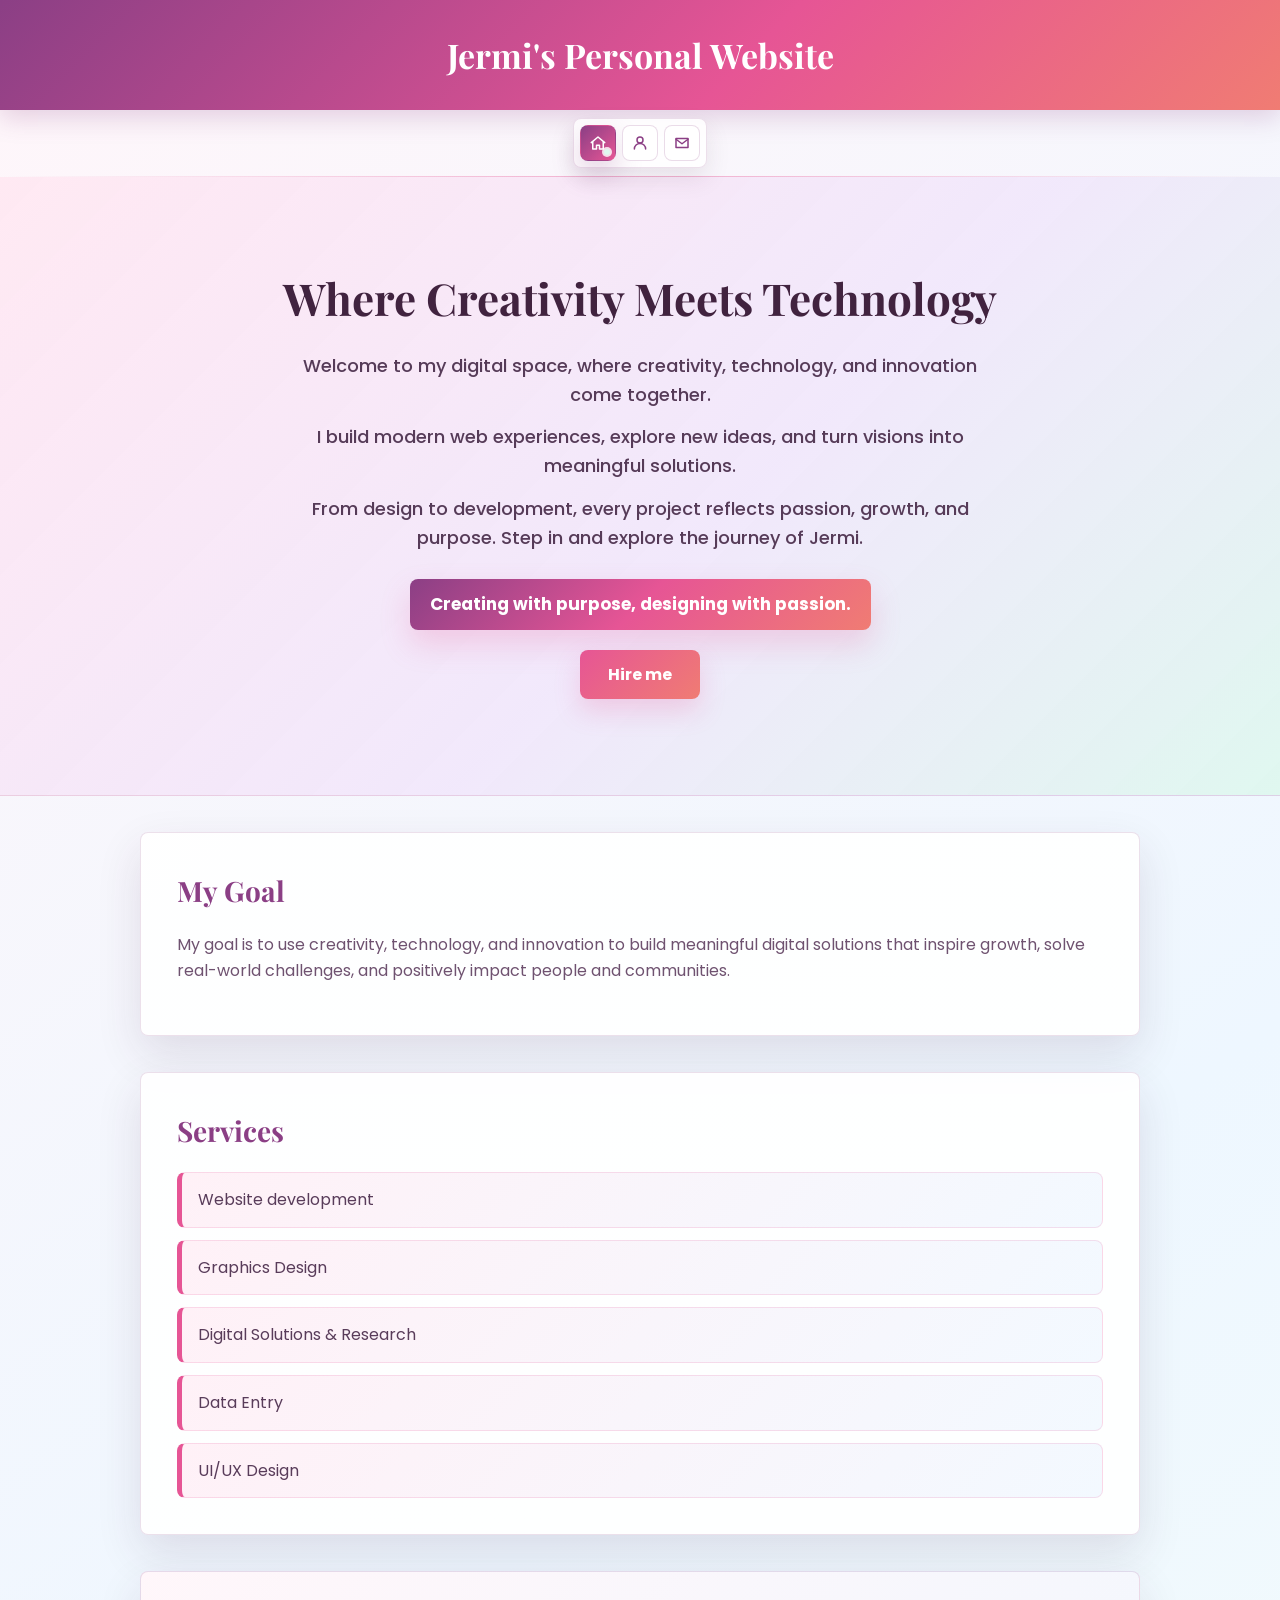
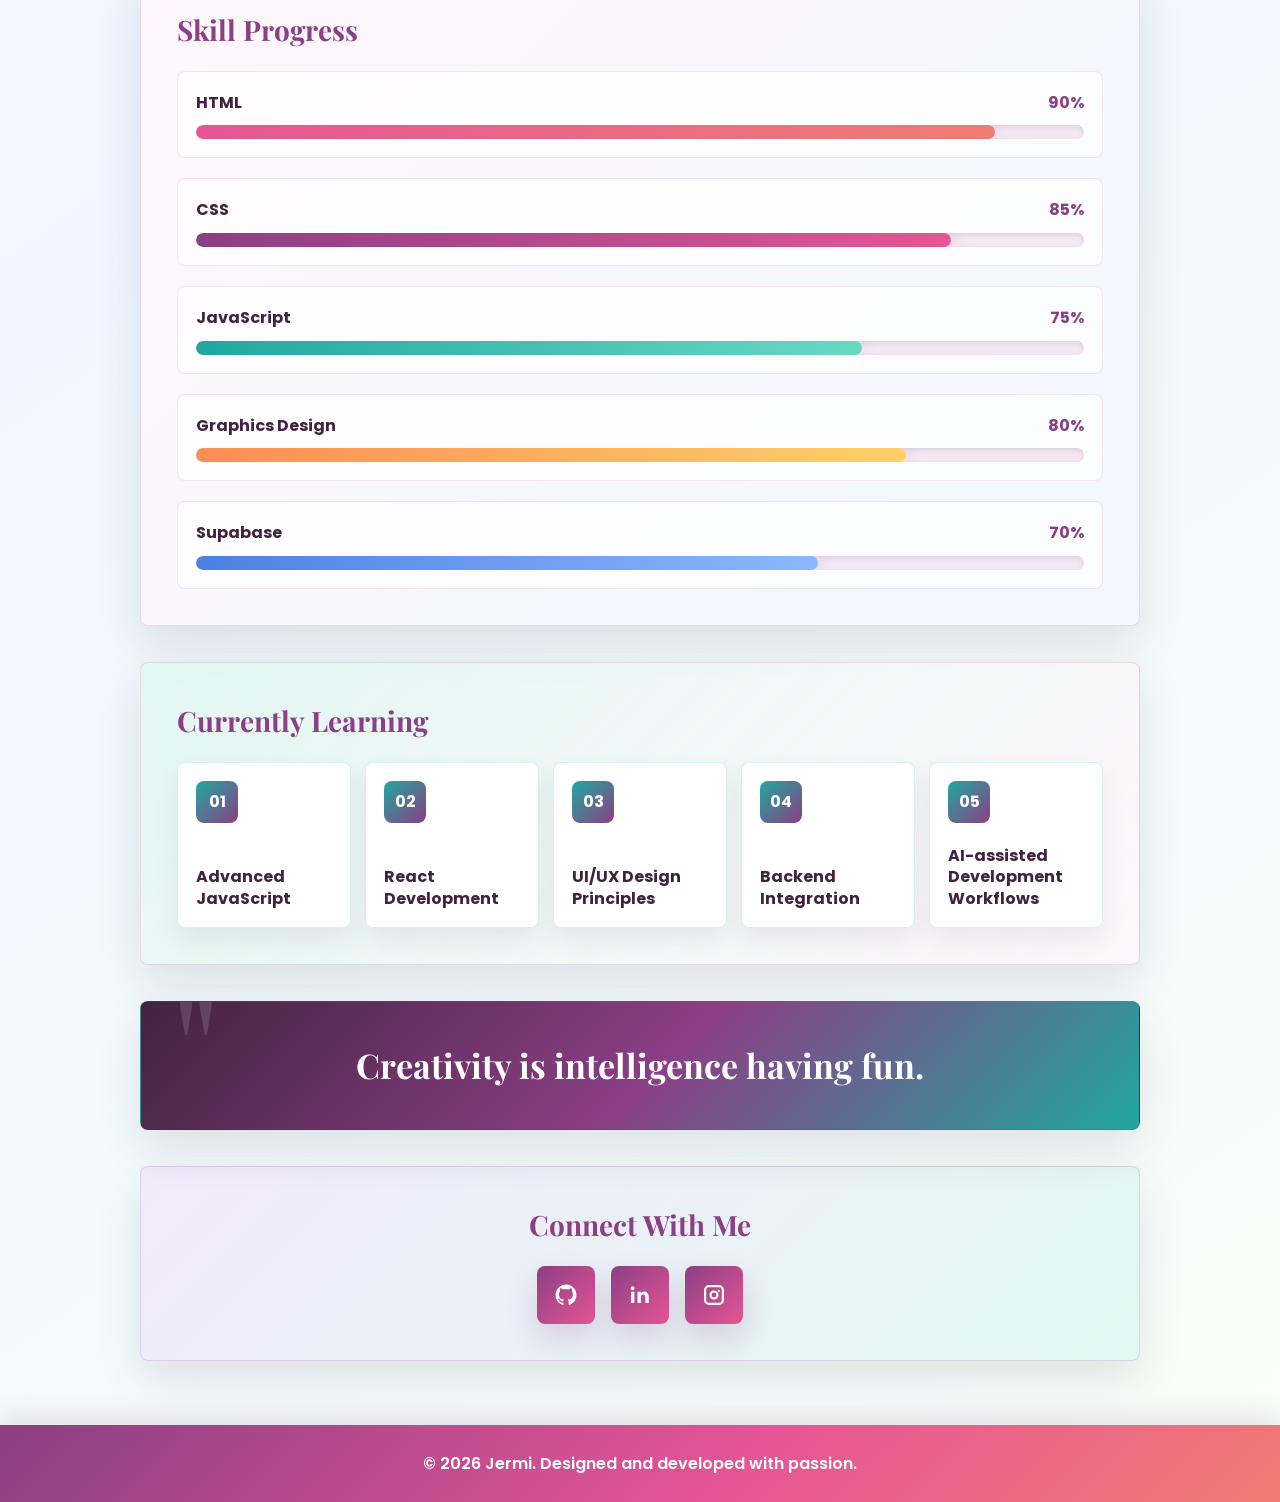
<file: index.html>
<!DOCTYPE html>
<html lang="en">
<head>
    <meta charset="UTF-8">
    <meta http-equiv="X-UA-Compatible" content="IE=edge">
    <meta name="viewport" content="width=device-width, initial-scale=1.0">
    <title>Home Page</title>
    
    <link rel="stylesheet" href="style.css">
</head>
<body>
    <!--Header section-->
    <h1>Jermi's Personal Website</h1>

    <!--Navigation section-->
    <nav class="site-nav" aria-label="Primary navigation">
        <a href="index.html" class="nav-link is-active" aria-label="Home" aria-current="page" data-label="Home">
            <svg class="nav-icon" viewBox="0 0 24 24" aria-hidden="true">
                <path d="M3 11.5 12 4l9 7.5"></path>
                <path d="M5 10.5V20h5v-5h4v5h5v-9.5"></path>
            </svg>
        </a>
        <a href="about.html" class="nav-link" aria-label="About Me" data-label="About Me">
            <svg class="nav-icon" viewBox="0 0 24 24" aria-hidden="true">
                <path d="M12 12a4 4 0 1 0 0-8 4 4 0 0 0 0 8Z"></path>
                <path d="M4.5 20a7.5 7.5 0 0 1 15 0"></path>
            </svg>
        </a>
        <a href="contact.html" class="nav-link" aria-label="Contact Me" data-label="Contact Me">
            <svg class="nav-icon" viewBox="0 0 24 24" aria-hidden="true">
                <path d="M4 6h16v12H4z"></path>
                <path d="m4 7 8 6 8-6"></path>
            </svg>
        </a>
    </nav>
    
    <hr>

    <!--hero section-->
    <section class="hero-section">
        <h2>Where Creativity Meets Technology</h2>
        <p>Welcome to my digital space, where creativity, technology, and innovation come together.</p>
        <p>I build modern web experiences, explore new ideas, and turn visions into meaningful solutions.</p>
        <p>From design to development, every project reflects passion, growth, and purpose. Step in and explore the journey of Jermi.</p>
        <p class="signature-line">Creating with purpose, designing with passion.</p>
        <a href="contact.html">Hire me</a>
    </section>

    <!--my Goal-->
    <section class="my-goal">
        <h3>My Goal</h3>
        <p>My goal is to use creativity, technology, and innovation to build meaningful digital solutions that inspire growth, solve real-world challenges, and positively impact people and communities.</p>
    </section>

    <!--Quick facts/what i do/services-->
    <section class="services">
        <h4>Services</h4>
        <ol>
            <li>Website development</li>
            <li>Graphics Design</li>
            <li>Digital Solutions & Research</li>
            <li>Data Entry</li>
            <li>UI/UX Design</li>
        </ol>
    </section>

    <!--Skill progress-->
    <section class="skills-progress">
        <h3>Skill Progress</h3>
        <div class="progress-list">
            <div class="progress-item" style="--level: 90%; --bar-color: #e65595; --bar-end: #f07c73;">
                <div class="progress-info">
                    <span>HTML</span>
                    <strong>90%</strong>
                </div>
                <div class="progress-track" role="progressbar" aria-label="HTML skill level" aria-valuemin="0" aria-valuemax="100" aria-valuenow="90">
                    <span></span>
                </div>
            </div>
            <div class="progress-item" style="--level: 85%; --bar-color: #8b3f85; --bar-end: #e65595;">
                <div class="progress-info">
                    <span>CSS</span>
                    <strong>85%</strong>
                </div>
                <div class="progress-track" role="progressbar" aria-label="CSS skill level" aria-valuemin="0" aria-valuemax="100" aria-valuenow="85">
                    <span></span>
                </div>
            </div>
            <div class="progress-item" style="--level: 75%; --bar-color: #21a7a0; --bar-end: #68d8c4;">
                <div class="progress-info">
                    <span>JavaScript</span>
                    <strong>75%</strong>
                </div>
                <div class="progress-track" role="progressbar" aria-label="JavaScript skill level" aria-valuemin="0" aria-valuemax="100" aria-valuenow="75">
                    <span></span>
                </div>
            </div>
            <div class="progress-item" style="--level: 80%; --bar-color: #ff8d54; --bar-end: #ffd166;">
                <div class="progress-info">
                    <span>Graphics Design</span>
                    <strong>80%</strong>
                </div>
                <div class="progress-track" role="progressbar" aria-label="Graphics Design skill level" aria-valuemin="0" aria-valuemax="100" aria-valuenow="80">
                    <span></span>
                </div>
            </div>
            <div class="progress-item" style="--level: 70%; --bar-color: #4d80e4; --bar-end: #8cb8ff;">
                <div class="progress-info">
                    <span>Supabase</span>
                    <strong>70%</strong>
                </div>
                <div class="progress-track" role="progressbar" aria-label="Supabase skill level" aria-valuemin="0" aria-valuemax="100" aria-valuenow="70">
                    <span></span>
                </div>
            </div>
        </div>
    </section>

    <!--Currently learning-->
    <section class="learning-section">
        <h3>Currently Learning</h3>
        <div class="learning-grid">
            <article>
                <span>01</span>
                <h4>Advanced JavaScript</h4>
            </article>
            <article>
                <span>02</span>
                <h4>React Development</h4>
            </article>
            <article>
                <span>03</span>
                <h4>UI/UX Design Principles</h4>
            </article>
            <article>
                <span>04</span>
                <h4>Backend Integration</h4>
            </article>
            <article>
                <span>05</span>
                <h4>AI-assisted Development Workflows</h4>
            </article>
        </div>
    </section>

    <!--Quote section-->
    <section class="quote-section">
        <blockquote>
            <p>Creativity is intelligence having fun.</p>
        </blockquote>
    </section>

    <!--Social links-->
    <section class="social-section">
        <h3>Connect With Me</h3>
        <div class="social-links">
            <a href="https://github.com/jermi345" aria-label="GitHub" data-label="GitHub" target="_blank" rel="noopener">
                <svg viewBox="0 0 24 24" aria-hidden="true">
                    <path d="M12 2.4a9.7 9.7 0 0 0-3.1 18.9c.5.1.7-.2.7-.5v-1.8c-2.9.6-3.5-1.2-3.5-1.2-.5-1.1-1.1-1.4-1.1-1.4-.9-.6.1-.6.1-.6 1 .1 1.6 1 1.6 1 .9 1.5 2.3 1.1 2.9.8.1-.6.3-1.1.6-1.3-2.3-.3-4.7-1.1-4.7-5a3.9 3.9 0 0 1 1-2.7c-.1-.3-.4-1.3.1-2.7 0 0 .9-.3 2.8 1a9.5 9.5 0 0 1 5.1 0c1.9-1.3 2.8-1 2.8-1 .5 1.4.2 2.4.1 2.7a3.9 3.9 0 0 1 1 2.7c0 3.9-2.4 4.7-4.7 5 .4.3.7 1 .7 2v2.5c0 .3.2.6.7.5A9.7 9.7 0 0 0 12 2.4Z"></path>
                </svg>
            </a>
            <a href="https://www.linkedin.com/" aria-label="LinkedIn" data-label="LinkedIn" target="_blank" rel="noopener">
                <svg viewBox="0 0 24 24" aria-hidden="true">
                    <path d="M6.8 8.9H3.7v10.4h3.1V8.9ZM5.2 7.5a1.8 1.8 0 1 0 0-3.6 1.8 1.8 0 0 0 0 3.6Zm14.9 6.1c0-3.1-1.7-4.9-4.2-4.9a3.6 3.6 0 0 0-3.2 1.8V8.9h-3v10.4h3.1v-5.2c0-1.4.8-2.5 2.1-2.5s2 1 2 2.6v5.1h3.2v-5.7Z"></path>
                </svg>
            </a>
            <a href="https://www.instagram.com/" aria-label="Instagram" data-label="Instagram" target="_blank" rel="noopener">
                <svg viewBox="0 0 24 24" aria-hidden="true">
                    <path d="M7.5 2.8h9A4.7 4.7 0 0 1 21.2 7.5v9a4.7 4.7 0 0 1-4.7 4.7h-9a4.7 4.7 0 0 1-4.7-4.7v-9a4.7 4.7 0 0 1 4.7-4.7Zm0 2A2.7 2.7 0 0 0 4.8 7.5v9a2.7 2.7 0 0 0 2.7 2.7h9a2.7 2.7 0 0 0 2.7-2.7v-9a2.7 2.7 0 0 0-2.7-2.7h-9Zm4.5 3a4.2 4.2 0 1 1 0 8.4 4.2 4.2 0 0 1 0-8.4Zm0 2a2.2 2.2 0 1 0 0 4.4 2.2 2.2 0 0 0 0-4.4Zm4.5-2.7a1 1 0 1 1 0 2.1 1 1 0 0 1 0-2.1Z"></path>
                </svg>
            </a>
        </div>
    </section>

    <!--footer section-->
    <footer>
        <p>&copy; 2026 Jermi. Designed and developed with passion.</p>
    </footer>
</body>
</html>
</file>
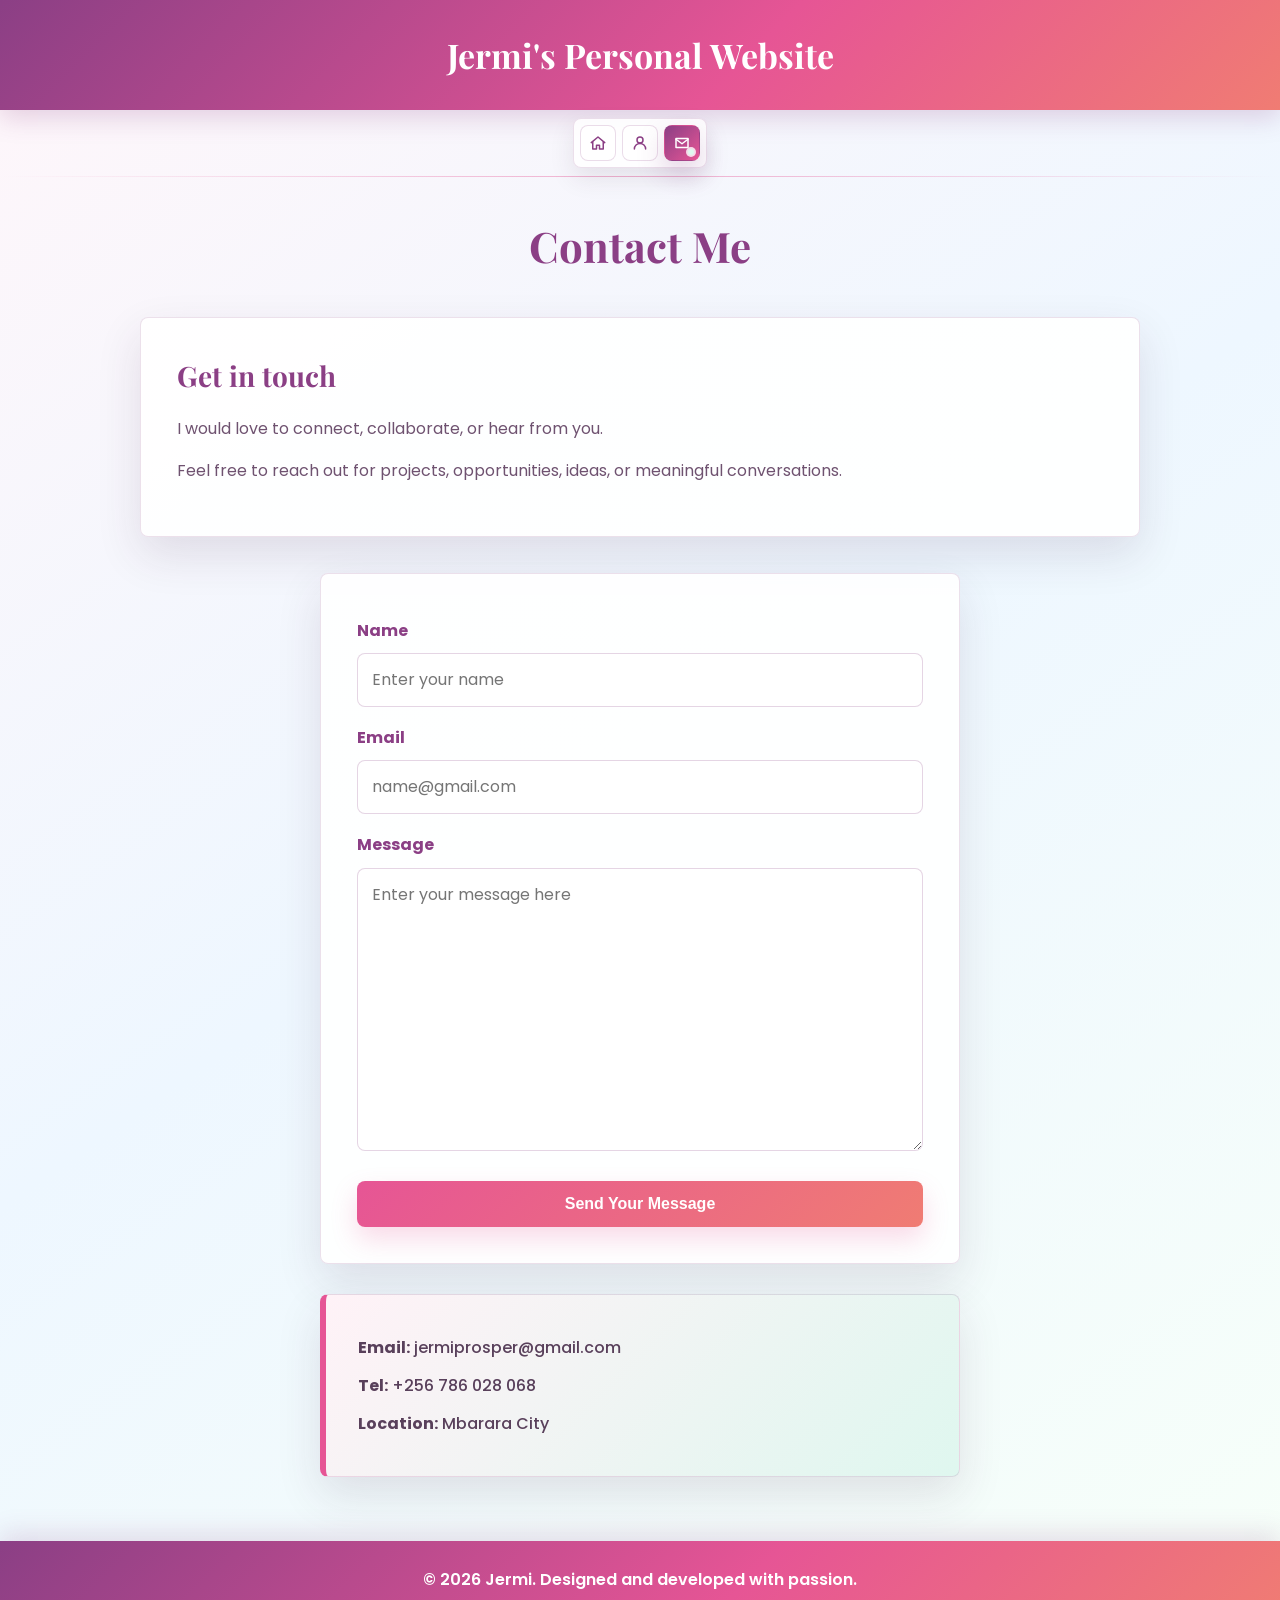
<file: contact.html>
<!DOCTYPE html>
<html lang="en">
<head>
    <meta charset="UTF-8">
    <meta http-equiv="X-UA-Compatible" content="IE=edge">
    <meta name="viewport" content="width=device-width, initial-scale=1.0">
    <title>Contact Page</title>
    
    <link rel="stylesheet" href="style.css">
</head>
<body>
    <!--Header section-->
    <h1>Jermi's Personal Website</h1>

    <!--Navigation section-->
    <nav class="site-nav" aria-label="Primary navigation">
        <a href="index.html" class="nav-link" aria-label="Home" data-label="Home">
            <svg class="nav-icon" viewBox="0 0 24 24" aria-hidden="true">
                <path d="M3 11.5 12 4l9 7.5"></path>
                <path d="M5 10.5V20h5v-5h4v5h5v-9.5"></path>
            </svg>
        </a>
        <a href="about.html" class="nav-link" aria-label="About Me" data-label="About Me">
            <svg class="nav-icon" viewBox="0 0 24 24" aria-hidden="true">
                <path d="M12 12a4 4 0 1 0 0-8 4 4 0 0 0 0 8Z"></path>
                <path d="M4.5 20a7.5 7.5 0 0 1 15 0"></path>
            </svg>
        </a>
        <a href="contact.html" class="nav-link is-active" aria-label="Contact Me" aria-current="page" data-label="Contact Me">
            <svg class="nav-icon" viewBox="0 0 24 24" aria-hidden="true">
                <path d="M4 6h16v12H4z"></path>
                <path d="m4 7 8 6 8-6"></path>
            </svg>
        </a>
    </nav>
    
    <hr>
    <h2 class="page-title">Contact Me</h2>
     
    <!--contact section-->
    <section class="top-section">
     <h3>Get in touch</h3>
     <p>I would love to connect, collaborate, or hear from you.</p>
     <p>Feel free to reach out for projects, opportunities, ideas, or meaningful conversations.</p>
    </section>

    <div class="contact-form">
        <form>
            <label for="name">Name</label>
            <input type="text" id="name" placeholder="Enter your name">
            
            <label for="email">Email</label>
            <input type="email" id="email" placeholder="name@gmail.com">
            
            <label for="message">Message</label>
            <textarea id="message" placeholder="Enter your message here" rows="10"></textarea>
            
            <input type="submit" value="Send Your Message">
        </form>
    </div>

     <!--sidebar-->
      <aside>
          <p><strong>Email:</strong> jermiprosper@gmail.com</p>
          <p><strong>Tel:</strong> +256 786 028 068</p>
          <p><strong>Location:</strong> Mbarara City</p>
      </aside>

    <!--footer section-->
    <footer>
        <p>&copy; 2026 Jermi. Designed and developed with passion.</p>
    </footer>
</body>
</html>
</file>
<file: style.css>
@import url('https://fonts.googleapis.com/css2?family=Poppins:wght@300;400;500;600;700&family=Playfair+Display:wght@700&display=swap');

:root {
    --ink: #41233f;
    --muted: #6f5270;
    --plum: #8b3f85;
    --rose: #e65595;
    --coral: #f07c73;
    --mint: #dff7ef;
    --sky: #eef7ff;
    --blush: #fff6fa;
    --lilac: #f1e7fb;
    --paper: rgba(255, 255, 255, 0.9);
    --line: rgba(139, 63, 133, 0.16);
    --shadow: 0 18px 45px rgba(65, 35, 63, 0.12);
}

* {
    box-sizing: border-box;
}

body {
    min-height: 100vh;
    margin: 0;
    font-family: 'Poppins', Arial, sans-serif;
    line-height: 1.6;
    color: var(--muted);
    background: linear-gradient(145deg, var(--blush) 0%, var(--sky) 48%, #f7fff9 100%);
}

h1,
h2,
h3,
h4,
h5,
p {
    letter-spacing: 0;
}

h1 {
    margin: 0;
    padding: 28px 20px;
    font-family: 'Playfair Display', Georgia, serif;
    font-size: 34px;
    font-weight: 700;
    text-align: center;
    color: #ffffff;
    background: linear-gradient(135deg, var(--plum), var(--rose) 58%, var(--coral));
    box-shadow: 0 8px 24px rgba(139, 63, 133, 0.22);
}

.site-nav {
    position: sticky;
    top: 8px;
    z-index: 20;
    display: flex;
    justify-content: flex-end;
    width: max-content;
    margin: 8px auto;
    gap: 6px;
    padding: 6px;
    background: rgba(255, 255, 255, 0.86);
    border: 1px solid var(--line);
    border-radius: 8px;
    backdrop-filter: blur(14px);
    box-shadow: 0 10px 24px rgba(65, 35, 63, 0.1);
}

.nav-link {
    position: relative;
    display: inline-flex;
    align-items: center;
    justify-content: center;
    width: 36px;
    height: 36px;
    color: var(--plum);
    text-decoration: none;
    border: 1px solid rgba(139, 63, 133, 0.18);
    border-radius: 8px;
    background: #ffffff;
    transition: transform 0.25s ease, color 0.25s ease, border-color 0.25s ease, box-shadow 0.25s ease, background 0.25s ease;
}

.nav-link:hover,
.nav-link:focus-visible {
    color: var(--rose);
    border-color: rgba(230, 85, 149, 0.5);
    transform: translateY(-2px);
    box-shadow: 0 12px 24px rgba(230, 85, 149, 0.18);
    outline: none;
}

.nav-link.is-active {
    color: #ffffff;
    background: linear-gradient(135deg, var(--plum), var(--rose));
    border-color: transparent;
    box-shadow: 0 12px 28px rgba(139, 63, 133, 0.24);
}

.nav-link.is-active::before {
    content: "";
    position: absolute;
    right: 5px;
    bottom: 5px;
    width: 6px;
    height: 6px;
    border-radius: 50%;
    background: var(--mint);
    box-shadow: 0 0 0 2px rgba(255, 255, 255, 0.8);
}

.nav-link::after {
    content: attr(data-label);
    position: absolute;
    top: calc(100% + 8px);
    left: 50%;
    z-index: 30;
    min-width: max-content;
    padding: 5px 8px;
    color: #ffffff;
    font-size: 12px;
    font-weight: 600;
    line-height: 1;
    white-space: nowrap;
    pointer-events: none;
    background: var(--ink);
    border-radius: 6px;
    opacity: 0;
    transform: translate(-50%, -4px);
    transition: opacity 0.2s ease, transform 0.2s ease;
}

.nav-link:hover::after,
.nav-link:focus-visible::after {
    opacity: 1;
    transform: translate(-50%, 0);
}

.nav-icon {
    width: 18px;
    height: 18px;
    fill: none;
    stroke: currentColor;
    stroke-width: 2;
    stroke-linecap: round;
    stroke-linejoin: round;
}

hr {
    border: 0;
    height: 1px;
    margin: 0;
    background: linear-gradient(90deg, transparent, rgba(230, 85, 149, 0.45), transparent);
}

.hero-section {
    max-width: none;
    margin: 0;
    padding: 86px 24px 96px;
    color: var(--ink);
    text-align: center;
    background: linear-gradient(135deg, rgba(255, 232, 242, 0.95), rgba(241, 231, 251, 0.9) 56%, rgba(223, 247, 239, 0.95));
    border-bottom: 1px solid var(--line);
}

.hero-section h2 {
    max-width: 860px;
    margin: 0 auto 18px;
    font-family: 'Playfair Display', Georgia, serif;
    font-size: 44px;
    font-weight: 700;
    color: var(--ink);
}

.hero-section p {
    max-width: 720px;
    margin: 0 auto 14px;
    font-size: 18px;
    font-weight: 500;
    color: #563b58;
}

.signature-line {
    width: fit-content;
    margin: 26px auto 0 !important;
    padding: 12px 20px;
    color: #ffffff !important;
    font-size: 17px !important;
    font-weight: 700 !important;
    background: linear-gradient(135deg, var(--plum), var(--rose), var(--coral));
    border-radius: 8px;
    box-shadow: 0 14px 30px rgba(230, 85, 149, 0.22);
    animation: floatSoft 3.5s ease-in-out infinite;
}

.hero-section a,
.contact-form input[type="submit"] {
    display: inline-flex;
    align-items: center;
    justify-content: center;
    min-height: 46px;
    margin-top: 20px;
    padding: 12px 28px;
    color: #ffffff;
    font-size: 16px;
    font-weight: 700;
    text-decoration: none;
    border: 0;
    border-radius: 8px;
    cursor: pointer;
    background: linear-gradient(135deg, var(--rose), var(--coral));
    box-shadow: 0 12px 26px rgba(230, 85, 149, 0.22);
    transition: transform 0.25s ease, box-shadow 0.25s ease;
}

.hero-section a:hover,
.contact-form input[type="submit"]:hover {
    transform: translateY(-2px);
    box-shadow: 0 0 0 4px rgba(230, 85, 149, 0.12), 0 18px 34px rgba(230, 85, 149, 0.32);
}

section {
    max-width: 1000px;
    margin: 36px auto;
    padding: 0 22px;
}

.my-goal,
.services,
.top-section,
.who-i-am,
.My-Education,
.skillset,
.hobbies,
.skills-progress,
.learning-section,
.quote-section,
.journey-section,
.social-section,
.contact-form,
aside {
    background: var(--paper);
    border: 1px solid var(--line);
    border-radius: 8px;
    box-shadow: var(--shadow);
}

.my-goal,
.services,
.top-section,
.who-i-am,
.My-Education,
.skillset,
.hobbies,
.skills-progress,
.learning-section,
.quote-section,
.journey-section,
.social-section {
    padding: 36px;
    transition: transform 0.25s ease, box-shadow 0.25s ease, border-color 0.25s ease;
}

.my-goal:hover,
.services:hover,
.skills-progress:hover,
.learning-section:hover,
.quote-section:hover,
.journey-section:hover,
.social-section:hover,
.who-i-am:hover,
.My-Education:hover,
.skillset:hover,
.hobbies:hover {
    transform: translateY(-5px);
    border-color: rgba(230, 85, 149, 0.28);
    box-shadow: 0 24px 54px rgba(65, 35, 63, 0.16);
}

section h3,
section h4,
section h5 {
    margin: 0 0 18px;
    font-family: 'Playfair Display', Georgia, serif;
    font-size: 28px;
    font-weight: 700;
    color: var(--plum);
}

.page-title {
    margin: 36px 0 24px;
    font-family: 'Playfair Display', Georgia, serif;
    font-size: 42px;
    font-weight: 700;
    text-align: center;
    color: var(--plum);
}

.about-hero {
    position: relative;
    max-width: none;
    min-height: 520px;
    margin: 0;
    padding: 46px 20px 34px;
    overflow: hidden;
    display: grid;
    place-items: center;
    background: var(--blush);
}

.about-slideshow,
.about-slideshow::after,
.slide {
    position: absolute;
    inset: 0;
}

.about-slideshow {
    z-index: 0;
}

.about-slideshow::after {
    content: "";
    z-index: 2;
    background:
        linear-gradient(180deg, rgba(255, 246, 250, 0.58), rgba(255, 246, 250, 0.46)),
        linear-gradient(135deg, rgba(241, 231, 251, 0.28), rgba(223, 247, 239, 0.2));
}

.slide {
    z-index: 1;
    display: block;
    width: 100%;
    height: 100%;
    object-fit: cover;
    object-position: center;
    opacity: 0;
    animation: aboutSlide 36s infinite ease-in-out;
}

.slide-1 {
    animation-delay: 0s;
}

.slide-2 {
    animation-delay: 4s;
}

.slide-3 {
    animation-delay: 8s;
}

.slide-4 {
    animation-delay: 12s;
}

.slide-5 {
    animation-delay: 16s;
}

.slide-6 {
    animation-delay: 20s;
}

.slide-7 {
    animation-delay: 24s;
}

.slide-8 {
    animation-delay: 28s;
}

.slide-9 {
    animation-delay: 32s;
}

@keyframes aboutSlide {
    0%,
    9% {
        opacity: 1;
    }

    11.11%,
    100% {
        opacity: 0;
    }
}

@keyframes fillBar {
    from {
        width: 0;
    }
}

@keyframes floatSoft {
    0%,
    100% {
        transform: translateY(0);
    }

    50% {
        transform: translateY(-5px);
    }
}

.about-hero-content {
    position: relative;
    z-index: 3;
    width: min(100%, 720px);
    text-align: center;
}

.about-hero .page-title {
    margin: 0 0 52px;
    text-shadow: 0 2px 16px rgba(255, 255, 255, 0.7);
}

.profile-pic {
    display: block;
    width: 310px;
    height: 310px;
    margin: 0 auto;
    object-fit: cover;
    object-position: center top;
    border: 6px solid rgba(255, 182, 217, 0.98);
    border-radius: 50%;
    background: #dfafe3;
    box-shadow: 0 18px 45px rgba(139, 63, 133, 0.26);
    transition: transform 0.25s ease, box-shadow 0.25s ease;
}

.profile-pic:hover {
    transform: translateY(-4px) scale(1.02);
    box-shadow: 0 24px 58px rgba(139, 63, 133, 0.32);
}

.services ol,
.services ul,
.skillset ul,
.hobbies ul {
    display: grid;
    gap: 12px;
    margin: 0;
    padding: 0;
    list-style: none;
}

.services li,
.skillset li,
.hobbies li {
    padding: 14px 16px;
    color: #593c5a;
    background: linear-gradient(135deg, #fff1f7, #f3f9ff);
    border: 1px solid rgba(230, 85, 149, 0.16);
    border-left: 5px solid var(--rose);
    border-radius: 8px;
    transition: transform 0.25s ease, box-shadow 0.25s ease, border-color 0.25s ease;
}

.services li:hover,
.skillset li:hover,
.hobbies li:hover {
    transform: translateX(4px);
    border-color: rgba(91, 188, 172, 0.38);
    box-shadow: 0 10px 20px rgba(65, 35, 63, 0.08);
}

.skills-progress {
    background:
        linear-gradient(135deg, rgba(255, 246, 250, 0.94), rgba(238, 247, 255, 0.94)),
        #ffffff;
}

.progress-list {
    display: grid;
    gap: 20px;
}

.progress-item {
    padding: 18px;
    background: rgba(255, 255, 255, 0.78);
    border: 1px solid rgba(139, 63, 133, 0.12);
    border-radius: 8px;
    transition: transform 0.25s ease, box-shadow 0.25s ease;
}

.progress-item:hover {
    transform: translateY(-3px);
    box-shadow: 0 14px 28px rgba(65, 35, 63, 0.1);
}

.progress-info {
    display: flex;
    align-items: center;
    justify-content: space-between;
    gap: 16px;
    margin-bottom: 10px;
    color: var(--ink);
    font-weight: 700;
}

.progress-info strong {
    color: var(--plum);
}

.progress-track {
    height: 14px;
    overflow: hidden;
    background: #f3e8f3;
    border-radius: 999px;
    box-shadow: inset 0 2px 5px rgba(65, 35, 63, 0.12);
}

.progress-track span {
    display: block;
    width: var(--level);
    height: 100%;
    background: linear-gradient(90deg, var(--bar-color), var(--bar-end));
    border-radius: inherit;
    box-shadow: 0 0 18px rgba(230, 85, 149, 0.2);
    animation: fillBar 1.1s ease-out both;
}

.learning-section {
    background: linear-gradient(135deg, rgba(223, 247, 239, 0.82), rgba(255, 246, 250, 0.92));
}

.learning-grid {
    display: grid;
    grid-template-columns: repeat(5, minmax(0, 1fr));
    gap: 14px;
}

.learning-grid article {
    min-height: 150px;
    padding: 18px;
    display: flex;
    flex-direction: column;
    justify-content: space-between;
    background: #ffffff;
    border: 1px solid rgba(91, 188, 172, 0.22);
    border-radius: 8px;
    box-shadow: 0 12px 24px rgba(65, 35, 63, 0.08);
    transition: transform 0.25s ease, border-color 0.25s ease, box-shadow 0.25s ease;
}

.learning-grid article:hover {
    transform: translateY(-6px);
    border-color: rgba(33, 167, 160, 0.42);
    box-shadow: 0 18px 34px rgba(33, 167, 160, 0.14);
}

.learning-grid span {
    width: 42px;
    height: 42px;
    display: inline-flex;
    align-items: center;
    justify-content: center;
    color: #ffffff;
    font-weight: 700;
    background: linear-gradient(135deg, #21a7a0, #8b3f85);
    border-radius: 8px;
}

.learning-grid article h4 {
    margin: 22px 0 0;
    font-family: 'Poppins', Arial, sans-serif;
    font-size: 16px;
    line-height: 1.35;
    color: var(--ink);
}

.quote-section {
    position: relative;
    overflow: hidden;
    color: #ffffff;
    text-align: center;
    background: linear-gradient(135deg, #41233f, #8b3f85 52%, #21a7a0);
}

.quote-section::before {
    content: "\"";
    position: absolute;
    top: -48px;
    left: 28px;
    color: rgba(255, 255, 255, 0.14);
    font-family: 'Playfair Display', Georgia, serif;
    font-size: 180px;
    line-height: 1;
}

.quote-section blockquote {
    position: relative;
    z-index: 1;
    max-width: 760px;
    margin: 0 auto;
}

.quote-section p {
    margin: 0;
    font-family: 'Playfair Display', Georgia, serif;
    font-size: 34px;
    font-weight: 700;
    color: #ffffff;
}

.journey-section {
    background: linear-gradient(135deg, rgba(255, 255, 255, 0.9), rgba(255, 246, 250, 0.9));
}

.timeline {
    position: relative;
    display: grid;
    gap: 18px;
    padding-left: 28px;
}

.timeline::before {
    content: "";
    position: absolute;
    left: 8px;
    top: 8px;
    bottom: 8px;
    width: 3px;
    background: linear-gradient(180deg, var(--rose), #21a7a0, #4d80e4);
    border-radius: 999px;
}

.timeline-item {
    position: relative;
    padding: 16px 18px;
    color: var(--ink);
    background: #ffffff;
    border: 1px solid rgba(139, 63, 133, 0.12);
    border-radius: 8px;
    box-shadow: 0 10px 22px rgba(65, 35, 63, 0.08);
    transition: transform 0.25s ease, box-shadow 0.25s ease, border-color 0.25s ease;
}

.timeline-item:hover {
    transform: translateX(6px);
    border-color: rgba(230, 85, 149, 0.28);
    box-shadow: 0 16px 30px rgba(65, 35, 63, 0.12);
}

.timeline-item span {
    position: absolute;
    left: -28px;
    top: 22px;
    width: 18px;
    height: 18px;
    background: #ffffff;
    border: 5px solid var(--rose);
    border-radius: 50%;
    box-shadow: 0 0 0 5px rgba(230, 85, 149, 0.12);
}

.timeline-item p {
    margin: 0;
    font-weight: 600;
}

.social-section {
    text-align: center;
    background: linear-gradient(135deg, rgba(241, 231, 251, 0.88), rgba(223, 247, 239, 0.88));
}

.social-links {
    display: flex;
    justify-content: center;
    gap: 16px;
    flex-wrap: wrap;
}

.social-links a {
    position: relative;
    display: inline-flex;
    align-items: center;
    justify-content: center;
    width: 58px;
    height: 58px;
    color: #ffffff;
    text-decoration: none;
    background: linear-gradient(135deg, var(--plum), var(--rose));
    border-radius: 8px;
    box-shadow: 0 14px 30px rgba(139, 63, 133, 0.2);
    transition: transform 0.25s ease, box-shadow 0.25s ease, background 0.25s ease;
}

.social-links a:hover,
.social-links a:focus-visible {
    transform: translateY(-5px) scale(1.04);
    background: linear-gradient(135deg, #21a7a0, var(--rose));
    box-shadow: 0 0 0 4px rgba(33, 167, 160, 0.12), 0 18px 34px rgba(139, 63, 133, 0.22);
    outline: none;
}

.social-links a::after {
    content: attr(data-label);
    position: absolute;
    top: calc(100% + 8px);
    left: 50%;
    padding: 5px 8px;
    color: #ffffff;
    font-size: 12px;
    font-weight: 700;
    line-height: 1;
    white-space: nowrap;
    background: var(--ink);
    border-radius: 6px;
    opacity: 0;
    transform: translate(-50%, -5px);
    transition: opacity 0.2s ease, transform 0.2s ease;
}

.social-links a:hover::after,
.social-links a:focus-visible::after {
    opacity: 1;
    transform: translate(-50%, 0);
}

.social-links svg {
    width: 26px;
    height: 26px;
    fill: currentColor;
}

table {
    display: block;
    width: 100%;
    margin: 18px 0 0;
    overflow-x: auto;
    border: 0;
    border-collapse: collapse;
    background: #ffffff;
    border-radius: 8px;
}

th,
td {
    min-width: 190px;
    padding: 14px 16px;
    text-align: left;
    border: 1px solid rgba(139, 63, 133, 0.12);
}

th {
    color: #ffffff;
    font-weight: 700;
    background: linear-gradient(135deg, var(--plum), var(--rose));
}

td {
    color: #5f4460;
}

tr:nth-child(even) td {
    background: rgba(255, 246, 250, 0.8);
}

.contact-form {
    max-width: 640px;
    margin: 30px auto;
    padding: 36px;
}

.contact-form form {
    display: grid;
    gap: 10px;
}

.contact-form label {
    margin-top: 8px;
    color: var(--plum);
    font-weight: 700;
}

.contact-form input[type="text"],
.contact-form input[type="email"],
.contact-form textarea {
    width: 100%;
    padding: 13px 14px;
    color: var(--ink);
    font: inherit;
    border: 1px solid rgba(139, 63, 133, 0.22);
    border-radius: 8px;
    background: #ffffff;
    transition: border-color 0.25s ease, box-shadow 0.25s ease;
}

.contact-form textarea {
    min-height: 160px;
    resize: vertical;
}

.contact-form input[type="text"]:focus,
.contact-form input[type="email"]:focus,
.contact-form textarea:focus {
    outline: none;
    border-color: var(--rose);
    box-shadow: 0 0 0 4px rgba(230, 85, 149, 0.12);
}

.contact-form input[type="submit"] {
    width: 100%;
}

aside {
    max-width: 640px;
    margin: 30px auto;
    padding: 28px 32px;
    background: linear-gradient(135deg, #fff2f7, var(--mint));
    border-left: 6px solid var(--rose);
}

aside p {
    margin: 12px 0;
    color: #59405b;
    font-weight: 500;
}

footer {
    margin-top: 64px;
    padding: 26px 20px;
    color: #ffffff;
    text-align: center;
    font-weight: 600;
    background: linear-gradient(135deg, var(--plum), var(--rose) 58%, var(--coral));
    box-shadow: 0 -8px 24px rgba(139, 63, 133, 0.16);
}

footer p {
    margin: 0;
}

@media (prefers-reduced-motion: reduce) {
    *,
    *::before,
    *::after {
        animation-duration: 0.01ms !important;
        animation-iteration-count: 1 !important;
        scroll-behavior: auto !important;
        transition-duration: 0.01ms !important;
    }

    .slide {
        animation: none !important;
    }

    .slide-1 {
        opacity: 1 !important;
    }
}

@media (max-width: 768px) {
    h1 {
        padding: 22px 16px;
        font-size: 28px;
    }

    .site-nav {
        gap: 6px;
        margin-right: auto;
        padding: 5px;
    }

    .nav-link {
        width: 34px;
        height: 34px;
    }

    .hero-section {
        padding: 58px 18px 66px;
    }

    .hero-section h2 {
        font-size: 32px;
    }

    .hero-section p {
        font-size: 16px;
    }

    section {
        margin: 28px auto;
        padding: 0 16px;
    }

    .my-goal,
    .services,
    .top-section,
    .who-i-am,
    .My-Education,
    .skillset,
    .hobbies,
    .skills-progress,
    .learning-section,
    .quote-section,
    .journey-section,
    .social-section,
    .contact-form,
    aside {
        padding: 26px;
    }

    .signature-line {
        max-width: 100%;
        font-size: 15px !important;
    }

    .learning-grid {
        grid-template-columns: repeat(2, minmax(0, 1fr));
    }

    .quote-section p {
        font-size: 28px;
    }

    .page-title {
        font-size: 34px;
    }

    .about-hero {
        min-height: 480px;
        padding: 38px 16px 30px;
    }

    .about-hero .page-title {
        margin-bottom: 42px;
    }

    .profile-pic {
        width: 260px;
        height: 260px;
    }

    th,
    td {
        min-width: 170px;
        padding: 12px;
        font-size: 14px;
    }
}

@media (max-width: 420px) {
    h1 {
        font-size: 24px;
    }

    .hero-section h2 {
        font-size: 28px;
    }

    .learning-grid {
        grid-template-columns: 1fr;
    }

    .quote-section p {
        font-size: 24px;
    }

    .social-links a {
        width: 52px;
        height: 52px;
    }

    .nav-link::after {
        font-size: 12px;
    }

    .about-hero {
        min-height: 430px;
    }

    .profile-pic {
        width: 220px;
        height: 220px;
    }
}
</file>
